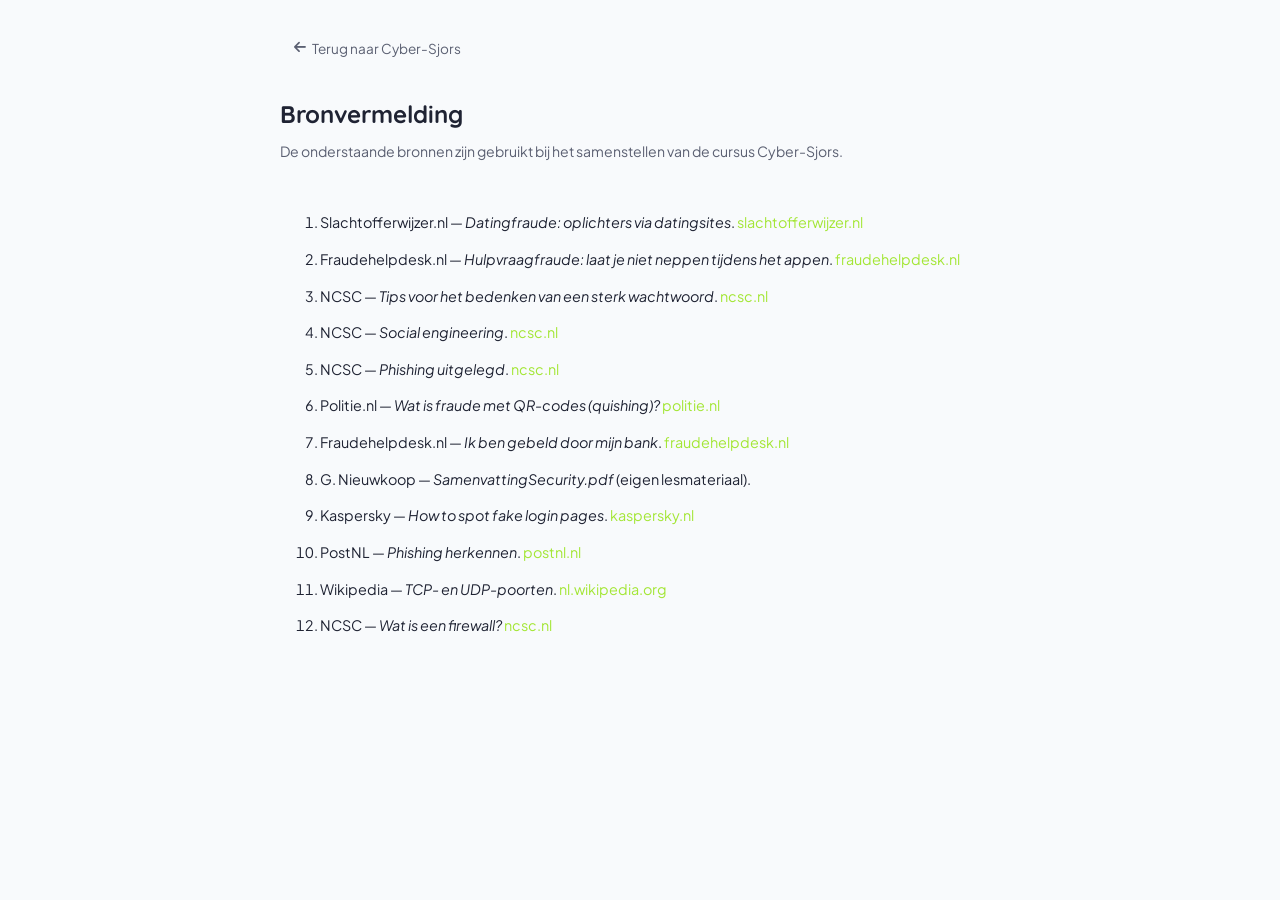
<file: bronvermelding.html>
﻿<!DOCTYPE html>
<html lang="nl">
<head>
<meta charset="UTF-8">
<meta name="viewport" content="width=device-width, initial-scale=1.0">
<title>Bronvermelding - Cyber-Sjors</title>
<link rel="icon" type="image/svg+xml" href="favicon.svg">
<link rel="preconnect" href="https://fonts.googleapis.com">
<link rel="preconnect" href="https://fonts.gstatic.com" crossorigin>
<link href="https://fonts.googleapis.com/css2?family=Quicksand:wght@500;600;700&family=Plus+Jakarta+Sans:ital,wght@0,400;0,500;0,600;0,700;1,500&display=swap" rel="stylesheet">
<link rel="stylesheet" href="https://cdnjs.cloudflare.com/ajax/libs/font-awesome/6.5.1/css/all.min.css">
<link rel="stylesheet" href="style.css">
<style>
  body {
    min-height: 100vh;
    background: var(--bg);
    display: flex;
    flex-direction: column;
    align-items: center;
    padding: 2rem 1rem 4rem;
    font-family: var(--font-body);
  }
  .bronnen-page {
    width: 100%;
    max-width: 720px;
  }
  .bronnen-page-header {
    display: flex;
    align-items: center;
    gap: 1rem;
    margin-bottom: 2rem;
  }
  .bronnen-back {
    display: inline-flex;
    align-items: center;
    gap: .4rem;
    font-size: .85rem;
    color: var(--ink-muted);
    text-decoration: none;
    border: 1px solid var(--border);
    border-radius: 999px;
    padding: .35rem .85rem;
    transition: background .15s;
  }
  .bronnen-back:hover { background: var(--surface); }
  .bronnen-page h1 {
    font-size: 1.5rem;
    font-weight: 700;
    color: var(--ink);
  }
  .bronnen-page .bronnen-list {
    background: var(--surface);
    border: 1px solid var(--border);
    border-radius: 1rem;
    padding: 1.5rem 1.5rem 1.5rem 2.5rem;
    list-style: decimal;
    display: flex;
    flex-direction: column;
    gap: .85rem;
  }
  .bronnen-page .bronnen-list li {
    font-size: .9rem;
    color: var(--ink);
    line-height: 1.6;
  }
  .bronnen-page .bronnen-list a {
    color: var(--accent);
    text-decoration: none;
  }
  .bronnen-page .bronnen-list a:hover { text-decoration: underline; }
</style>
</head>
<body>
<div class="bronnen-page">
  <div class="bronnen-page-header">
    <a href="index.html" class="bronnen-back">
      <i class="fa-solid fa-arrow-left"></i> Terug naar Cyber-Sjors
    </a>
  </div>
  <h1>Bronvermelding</h1>
  <p style="color:var(--ink-muted);font-size:.88rem;margin:.5rem 0 1.5rem;">De onderstaande bronnen zijn gebruikt bij het samenstellen van de cursus Cyber-Sjors.</p>
  <ul class="bronnen-list">
    <li>Slachtofferwijzer.nl — <em>Datingfraude: oplichters via datingsites</em>. <a href="https://slachtofferwijzer.nl/artikelen/datingfraude-oplichters-via-datingsites" target="_blank" rel="noopener">slachtofferwijzer.nl</a></li>
    <li>Fraudehelpdesk.nl — <em>Hulpvraagfraude: laat je niet neppen tijdens het appen</em>. <a href="https://www.fraudehelpdesk.nl/campagnes/hulpvraagfraude-laat-je-niet-neppen-tijdens-het-appen/" target="_blank" rel="noopener">fraudehelpdesk.nl</a></li>
    <li>NCSC — <em>Tips voor het bedenken van een sterk wachtwoord</em>. <a href="https://www.ncsc.nl/multifactor-authenticatie/tips-voor-het-bedenken-van-een-sterk-wachtwoord" target="_blank" rel="noopener">ncsc.nl</a></li>
    <li>NCSC — <em>Social engineering</em>. <a href="https://www.ncsc.nl/mensgerichte-beveiliging/social-engineering" target="_blank" rel="noopener">ncsc.nl</a></li>
    <li>NCSC — <em>Phishing uitgelegd</em>. <a href="https://www.ncsc.nl/phishing/phishing-uitgelegd" target="_blank" rel="noopener">ncsc.nl</a></li>
    <li>Politie.nl — <em>Wat is fraude met QR-codes (quishing)?</em> <a href="https://www.politie.nl/informatie/wat-is-fraude-met-qr-codes-quishing.html" target="_blank" rel="noopener">politie.nl</a></li>
    <li>Fraudehelpdesk.nl — <em>Ik ben gebeld door mijn bank</em>. <a href="https://www.fraudehelpdesk.nl/fraude/ik-ben-gebeld-door-mijn-bank/" target="_blank" rel="noopener">fraudehelpdesk.nl</a></li>
    <li>G. Nieuwkoop — <em>SamenvattingSecurity.pdf</em> (eigen lesmateriaal).</li>
    <li>Kaspersky — <em>How to spot fake login pages</em>. <a href="https://www.kaspersky.nl/resource-center/preemptive-safety/how-to-spot-fake-login-pages" target="_blank" rel="noopener">kaspersky.nl</a></li>
    <li>PostNL — <em>Phishing herkennen</em>. <a href="https://www.postnl.nl/phishing/phishing-herkennen/" target="_blank" rel="noopener">postnl.nl</a></li>
    <li>Wikipedia — <em>TCP- en UDP-poorten</em>. <a href="https://nl.wikipedia.org/wiki/TCP-_en_UDP-poorten" target="_blank" rel="noopener">nl.wikipedia.org</a></li>
    <li>NCSC — <em>Wat is een firewall?</em> <a href="https://www.ncsc.nl/preventieve-beveiligingsmaatregelen/wat-is-een-firewall" target="_blank" rel="noopener">ncsc.nl</a></li>
  </ul>
</div>
</body>
</html>
</file>
<file: style.css>
﻿/* =================================================================
   CYBER-SJORS — stylesheet
   Idee: een digitaal "dossier" (theorie) gekruist met een speelse
   routekaart (praktijk). Vaste kleuren/fonts uit de opdracht.
   ================================================================= */

:root{
  /* huisstijl-kleuren (vastgelegd in de opdracht) */
  --bg:        #f8fafc;
  --primary:   #1e1b4b;
  --secondary: #6366f1;
  --accent:    #a3e635;
  --success:   #10b981;
  --warning:   #f59e0b;
  --danger:    #ef4444;

  /* afgeleide tinten */
  --primary-soft:   #34306e;
  --secondary-soft: #eef0fd;
  --secondary-dark: #4338ca;
  --accent-soft:    #eefccb;
  --success-soft:   #e3f9f0;
  --warning-soft:   #fef3e0;
  --danger-soft:    #fde9e9;
  --ink:            #1f2333;
  --ink-muted:      #5b6072;
  --line:           #e2e5ee;
  --white:          #ffffff;

  --font-head: 'Quicksand', sans-serif;
  --font-body: 'Plus Jakarta Sans', sans-serif;

  --radius-sm: 10px;
  --radius-md: 16px;
  --radius-lg: 26px;
  --shadow-card: 0 1px 2px rgba(30,27,75,.06), 0 10px 28px rgba(30,27,75,.08);
  --shadow-pop:  0 20px 50px rgba(30,27,75,.25);
  --maxw: 760px;
}

*{ box-sizing: border-box; }
html{ -webkit-text-size-adjust: 100%; }
body{
  margin: 0;
  background: var(--bg);
  background-image:
    radial-gradient(circle at 15% 8%, rgba(99,102,241,.06), transparent 42%),
    radial-gradient(circle at 88% 78%, rgba(163,230,53,.08), transparent 38%);
  color: var(--ink);
  font-family: var(--font-body);
  font-size: 16px;
  line-height: 1.55;
  overflow-x: hidden;
  min-height: 100vh;
}
h1,h2,h3,h4{ font-family: var(--font-head); font-weight: 700; color: var(--primary); margin: 0; }
p{ margin: 0; }
button{ font-family: inherit; }
img{ max-width: 100%; display:block; }
:focus-visible{ outline: 3px solid var(--secondary); outline-offset: 2px; border-radius: 6px; }

.eyebrow{
  font-family: var(--font-head);
  font-weight: 700;
  font-size: .78rem;
  letter-spacing: .08em;
  text-transform: uppercase;
  color: var(--secondary);
  margin: 0 0 .35rem;
}

/* ---------------------------------------------------------------
   Schermen (SPA-states)
   --------------------------------------------------------------- */
.screen{ display:none; min-height: 100vh; }
.screen.is-active{ display:block; animation: fadeIn .35s ease both; }
@keyframes fadeIn{ from{ opacity:0; transform: translateY(6px);} to{ opacity:1; transform:none; } }

/* ---------------------------------------------------------------
   Knoppen
   --------------------------------------------------------------- */
.btn{
  font-family: var(--font-head);
  font-weight: 700;
  font-size: 1rem;
  border: none;
  border-radius: var(--radius-sm);
  padding: .85rem 1.5rem;
  cursor: pointer;
  display: inline-flex;
  align-items: center;
  justify-content: center;
  gap: .55rem;
  transition: transform .12s ease, box-shadow .12s ease, background-color .15s ease, opacity .15s ease;
  min-height: 48px;
}
.btn:active{ transform: translateY(1px); }
.btn:disabled{ opacity: .45; cursor: not-allowed; transform:none; }
.btn-primary{ background: var(--secondary); color: var(--white); box-shadow: 0 8px 20px rgba(99,102,241,.35); }
.btn-primary:hover:not(:disabled){ background: var(--secondary-dark); }
.btn-ghost{ background: var(--white); color: var(--primary); border: 2px solid var(--line); }
.btn-ghost:hover{ border-color: var(--secondary); }
.btn-accent{ background: var(--accent); color: var(--primary); }
.btn-accent:hover{ filter: brightness(.96); }
.btn-danger{ background: var(--danger); color:#fff; }
.btn-lg{ padding: 1rem 1.9rem; font-size: 1.05rem; }
.btn-block{ width: 100%; }
.btn-back{
  background: none; border: none; cursor: pointer; font-family: var(--font-head);
  font-weight: 700; color: var(--primary); display:flex; align-items:center; gap:.5rem;
  padding: .5rem .25rem; font-size: .95rem; min-height: 44px;
}
.btn-back:hover{ color: var(--secondary); }

/* =================================================================
   SCHERM 1 — AANMELDEN
   ================================================================= */
.login-wrap{
  max-width: 520px; margin: 0 auto; padding: 3.5rem 1.5rem 3rem;
  display:flex; flex-direction:column; align-items:flex-start;
}
.login-badge{
  width: 64px; height:64px; border-radius: 18px; background: var(--primary);
  color: var(--accent); display:flex; align-items:center; justify-content:center;
  font-size: 1.7rem; margin-bottom: 1.4rem; box-shadow: var(--shadow-card);
}
.login-title{ font-size: 2.5rem; margin-bottom: .9rem; }
.login-intro{ color: var(--ink-muted); font-size: 1.02rem; margin-bottom: 2.2rem; }
.login-form{ width:100%; display:flex; flex-direction:column; gap: 1.6rem; }
.field-group{ display:flex; flex-direction:column; gap:.6rem; width:100%; }
.field-label{ font-family: var(--font-head); font-weight:700; color: var(--primary); font-size: 1rem; }
#name-input{
  border: 2px solid var(--line); border-radius: var(--radius-sm); padding: .9rem 1rem;
  font-size: 1.05rem; font-family: var(--font-body); background: var(--white); color: var(--ink);
  min-height: 52px;
}
#name-input:focus{ border-color: var(--secondary); outline:none; }

.avatar-grid{ display:grid; grid-template-columns: repeat(5, 1fr); gap: .6rem; }
.avatar-option{
  aspect-ratio: 1; border-radius: var(--radius-sm); border: 2px solid var(--line);
  background: var(--white); font-size: 1.6rem; display:flex; align-items:center; justify-content:center;
  cursor:pointer; transition: border-color .12s, transform .12s, background .12s;
}
.avatar-option:hover{ border-color: var(--secondary); transform: translateY(-2px); }
.avatar-option.is-selected{ border-color: var(--secondary); background: var(--secondary-soft); box-shadow: 0 0 0 3px rgba(99,102,241,.18); }

/* =================================================================
   APP HEADER (dashboard + level scherm delen dit gevoel)
   ================================================================= */
.app-header{
  display:flex; align-items:center; justify-content:space-between; gap:1rem;
  padding: 1rem 1.4rem; background: var(--primary); color:#fff; flex-wrap: wrap;
  position: sticky; top:0; z-index: 20;
}
.app-header-brand{ display:flex; align-items:center; gap:.6rem; font-family: var(--font-head); font-weight:700; font-size:1.15rem; color: var(--accent); }
.app-header-brand i{ font-size: 1.25rem; }
.app-header-user{ display:flex; align-items:center; gap: .9rem; flex-wrap: wrap; }

.progress-pill{ display:flex; align-items:center; gap:.6rem; background: rgba(255,255,255,.08); padding:.45rem .8rem; border-radius: 999px; }
.progress-track{ width: 120px; height: 8px; border-radius: 999px; background: rgba(255,255,255,.18); overflow:hidden; }
.progress-fill{ height:100%; width:0%; background: var(--accent); border-radius:999px; transition: width .5s ease; }
#progress-label{ font-size: .78rem; font-weight:600; white-space:nowrap; }

.user-chip{ display:flex; align-items:center; gap:.5rem; background: rgba(255,255,255,.08); padding:.4rem .8rem .4rem .5rem; border-radius:999px; }
.user-chip-avatar{ width: 30px; height:30px; border-radius:50%; background: var(--accent); display:flex; align-items:center; justify-content:center; font-size:1rem; }
.user-chip-name{ font-weight:600; font-size:.88rem; }

/* =================================================================
   SCHERM 2 — DASHBOARD / ROUTEKAART
   ================================================================= */
.dashboard-main{ max-width: 760px; margin: 0 auto; padding: 2rem 1.2rem 5rem; }
.dashboard-intro{ margin-bottom: 2.2rem; }

.roadmap{ position: relative; display:flex; flex-direction:column; align-items:center; gap: 0; padding-top: .5rem; }
.roadmap::before{
  content:''; position:absolute; top: 14px; bottom: 14px; left:50%; width:3px;
  background-image: linear-gradient(var(--line) 60%, transparent 0%);
  background-size: 3px 14px; background-repeat: repeat-y;
  transform: translateX(-50%); z-index:0;
}

.chapter-divider{
  width: 100%; max-width: 560px; margin: 2.1rem 0 1.6rem; position:relative; z-index:1;
  background: var(--primary); color:#fff; border-radius: var(--radius-md);
  padding: 1.1rem 1.4rem; box-shadow: var(--shadow-card);
}
.chapter-divider:first-child{ margin-top: .4rem; }
.chapter-divider-eyebrow{ font-family: var(--font-head); font-size:.72rem; letter-spacing:.08em; text-transform:uppercase; color: var(--accent); margin-bottom:.25rem; font-weight:700; }
.chapter-divider h2{ color:#fff; font-size: 1.25rem; }
.chapter-divider p{ color: rgba(255,255,255,.72); font-size: .88rem; margin-top: .3rem; }

.level-node{
  position: relative; z-index: 1; width: min(330px, 78%);
  display:flex; align-items:center; gap: .9rem; margin: .55rem 0;
  background: var(--white); border: 2px solid var(--line); border-radius: var(--radius-md);
  padding: .7rem .9rem; box-shadow: var(--shadow-card); cursor: pointer;
  transition: transform .15s ease, border-color .15s ease;
}
.level-node:nth-child(odd){ align-self: flex-start; margin-left: 6%; }
.level-node:nth-child(even){ align-self: flex-end; margin-right: 6%; }
.level-node:hover{ transform: translateY(-2px); }
.level-node.is-locked{ cursor: not-allowed; opacity: .62; }
.level-node.is-locked:hover{ transform:none; }

.node-icon{
  flex: none; width: 50px; height:50px; display:flex; align-items:center; justify-content:center;
  font-size: 1.25rem; color:#fff; background: var(--secondary); border-radius: 50%;
  box-shadow: 0 0 0 5px rgba(99,102,241,.14);
}
.level-node.is-theory .node-icon{ border-radius: 14px; background: var(--primary); box-shadow: 0 0 0 5px rgba(30,27,75,.1); }
.level-node.is-locked .node-icon{ background: #cbd5e1; color: #64748b; box-shadow:none; }
.level-node.is-completed .node-icon{ background: var(--success); box-shadow: 0 0 0 5px rgba(16,185,129,.16); }
.level-node.is-completed.is-theory .node-icon{ background: var(--success); }

.node-text{ flex:1; min-width:0; }
.node-kind{ font-size: .7rem; font-weight:700; letter-spacing:.05em; text-transform:uppercase; color: var(--secondary); }
.level-node.is-theory .node-kind{ color: var(--primary); }
.level-node.is-locked .node-kind{ color:#94a3b8; }
.node-title{ font-family: var(--font-head); font-weight:700; font-size: 1rem; color: var(--primary); line-height:1.25; }
.level-node.is-locked .node-title{ color:#64748b; }
.node-status{ flex:none; font-size: 1.1rem; color: var(--line); }
.level-node.is-completed .node-status{ color: var(--success); }
.level-node.is-locked .node-status{ color:#94a3b8; font-size:1rem; }

.reset-link{
  display:flex; align-items:center; gap:.5rem; margin: 2.8rem auto 0; background:none; border:none;
  color: var(--ink-muted); font-size:.85rem; cursor:pointer; padding:.5rem; font-family: var(--font-body);
}
.reset-link:hover{ color: var(--danger); }

@media (max-width: 560px){
  .level-node:nth-child(odd){ margin-left: 0; }
  .level-node:nth-child(even){ margin-right: 0; }
  .level-node{ width: 100%; }
  .roadmap::before{ left: 32px; }
}

/* =================================================================
   SCHERM 3 — LEVEL
   ================================================================= */
.level-header{ background: var(--white); border-bottom: 1px solid var(--line); padding: 1rem 1.4rem; position: sticky; top:0; z-index: 15; }
.level-header-text{ max-width: 760px; margin: .5rem auto 0; }
.level-header .eyebrow{ margin:0; }
.level-title{ font-size: 1.5rem; }
.level-main{ max-width: 760px; margin: 0 auto; padding: 1.8rem 1.2rem 6rem; }

.sjors-line{
  display:flex; gap: .8rem; align-items:flex-start; background: var(--secondary-soft);
  border-radius: var(--radius-md); padding: 1rem 1.1rem; margin-bottom: 1.6rem;
}
.sjors-line .sjors-line-icon{
  flex:none; width: 38px; height: 38px; border-radius: 10px; background: var(--primary);
  display:flex; align-items:center; justify-content:center; color: var(--accent); font-size: 1.05rem;
}
.sjors-line p{ font-size: .95rem; color: var(--primary); }
.sjors-line strong{ font-family: var(--font-head); }

.scenario-card{ background: var(--white); border: 1px solid var(--line); border-radius: var(--radius-lg); padding: 1.5rem; box-shadow: var(--shadow-card); margin-bottom: 1.6rem; }
.scenario-card h3{ font-size: 1.15rem; margin-bottom: .6rem; }
.scenario-lede{ color: var(--ink-muted); font-size: .95rem; margin-bottom: 1.2rem; }

.choice-list{ display:flex; flex-direction:column; gap: .7rem; margin-top: 1.1rem; }
.choice-btn{
  text-align:left; background: var(--white); border: 2px solid var(--line); border-radius: var(--radius-sm);
  padding: 1rem 1.15rem; font-family: var(--font-body); font-size: .98rem; color: var(--ink);
  cursor:pointer; display:flex; align-items:center; gap: .8rem; transition: border-color .12s, background .12s;
  min-height: 56px;
}
.choice-btn:hover{ border-color: var(--secondary); background: var(--secondary-soft); }
.choice-btn .choice-letter{
  flex:none; width: 30px; height:30px; border-radius:50%; background: var(--bg); border: 2px solid var(--line);
  display:flex; align-items:center; justify-content:center; font-family: var(--font-head); font-weight:700; font-size:.85rem; color: var(--primary);
}
.choice-btn:hover .choice-letter{ border-color: var(--secondary); color: var(--secondary); }

/* Chat-bubble scenario (WhatsApp-achtig) */
.chat-window{ background: #e9edf5; border-radius: var(--radius-md); padding: 1.1rem; margin-bottom: 1rem; }
.chat-sender{ font-size: .78rem; color: var(--ink-muted); margin-bottom: .6rem; display:flex; align-items:center; gap:.4rem; }
.chat-bubble{ background: #fff; border-radius: 14px 14px 14px 4px; padding: .75rem 1rem; max-width: 86%; font-size: .95rem; box-shadow: 0 1px 1px rgba(0,0,0,.05); margin-bottom: .55rem; }
.chat-bubble.is-own{ margin-left:auto; border-radius: 14px 14px 4px 14px; background: var(--accent-soft); }
.chat-time{ font-size: .68rem; color: #94a3b8; margin-top: .25rem; display:block; }

/* Inbox / e-mail scenario (phishing) */
.inbox-window{ border: 1px solid var(--line); border-radius: var(--radius-md); overflow:hidden; margin-bottom: 1rem; }
.inbox-meta{ background: #f1f4f9; padding: .9rem 1.1rem; border-bottom: 1px solid var(--line); font-size: .85rem; }
.inbox-meta-row{ display:flex; gap:.5rem; margin-bottom:.25rem; }
.inbox-meta-row b{ color: var(--ink-muted); min-width: 64px; font-weight:600; }
.flag-hotspot{ position:relative; display:inline; cursor:pointer; border-bottom: 2px dashed var(--warning); }
.flag-hotspot.is-found{ border-bottom-color: var(--success); background: var(--success-soft); }
.flag-pin{
  position:absolute; top:-10px; right:-22px; width:20px; height:20px; border-radius:50%;
  background: var(--danger); color:#fff; font-size:.65rem; display:flex; align-items:center; justify-content:center;
  font-weight:700;
}
.flag-hotspot.is-found .flag-pin{ background: var(--success); }
.inbox-body{ padding: 1.2rem 1.1rem; font-size: .95rem; line-height:1.7; }
.inbox-cta{ display:inline-block; margin-top: .9rem; background: var(--danger); color:#fff; padding:.65rem 1.2rem; border-radius: 8px; font-weight:700; cursor:pointer; }
.flag-progress{ display:flex; gap:.4rem; padding: .8rem 1.1rem; border-top:1px solid var(--line); background:#fafbfd; font-size:.82rem; color: var(--ink-muted); align-items:center; }
.flag-dot{ width: 10px; height:10px; border-radius:50%; background: var(--line); }
.flag-dot.is-on{ background: var(--success); }

/* Password-trap scenario */
.pw-field-row{ display:flex; gap:.7rem; flex-wrap:wrap; }
.pw-field-row input{ flex:1; min-width: 200px; border:2px solid var(--line); border-radius: var(--radius-sm); padding:.85rem 1rem; font-size:1rem; }
.pw-field-row input:focus{ border-color: var(--secondary); outline:none; }
.pw-strength-track{ height:8px; border-radius:999px; background:#e9edf5; margin-top:.8rem; overflow:hidden; }
.pw-strength-fill{ height:100%; width:0%; background: var(--warning); transition: width .25s, background .25s; }

/* Generieke info-paneel (succes / "bijna goed") inline */
.feedback-panel{ border-radius: var(--radius-md); padding: 1.1rem 1.2rem; margin-top: 1.1rem; display:flex; gap:.8rem; align-items:flex-start; }
.feedback-panel i{ font-size: 1.2rem; margin-top:.1rem; }
.feedback-panel.is-success{ background: var(--success-soft); color:#06513c; }
.feedback-panel.is-success i{ color: var(--success); }
.feedback-panel.is-risky{ background: var(--warning-soft); color:#6b4404; }
.feedback-panel.is-risky i{ color: var(--warning); }
.feedback-panel p{ font-size:.93rem; line-height:1.55; }
.feedback-panel strong{ font-family: var(--font-head); display:block; margin-bottom:.2rem; }
.feedback-actions{ margin-top: .9rem; }
.is-resolved{ opacity: .5; pointer-events: none; filter: saturate(.5); }

/* =================================================================
   THEORIE — accordion + quiz
   ================================================================= */
.theory-block{ margin-top: 1.8rem; }
.theory-block-head{ border-left: 6px solid var(--primary); padding-left: 1rem; margin-bottom: 1.2rem; }
.theory-block-head .eyebrow{ color: var(--primary); }

.accordion{ display:flex; flex-direction:column; gap: .65rem; }
.accordion-item{ border: 1px solid var(--line); border-radius: var(--radius-md); background: var(--white); overflow:hidden; }
.accordion-trigger{
  width:100%; background:none; border:none; display:flex; align-items:center; gap:.8rem;
  padding: 1rem 1.1rem; cursor:pointer; text-align:left; font-family: var(--font-head); font-weight:700;
  color: var(--primary); font-size: .98rem; min-height: 56px;
}
.accordion-trigger .accordion-icon{
  flex:none; width:34px; height:34px; border-radius: 10px; background: var(--secondary-soft); color: var(--secondary);
  display:flex; align-items:center; justify-content:center; font-size:.95rem;
}
.accordion-trigger .chev{ margin-left:auto; transition: transform .2s ease; color: var(--ink-muted); }
.accordion-item.is-open .chev{ transform: rotate(180deg); }
.accordion-panel{ max-height:0; overflow:hidden; transition: max-height .28s ease; }
.accordion-panel-inner{ padding: 0 1.1rem 1.1rem 3.6rem; font-size: .93rem; color: var(--ink-muted); line-height:1.65; }
.accordion-panel-inner p + p{ margin-top: .6rem; }
.accordion-panel-inner b{ color: var(--ink); }

.video-card{
  display:flex; align-items:center; gap: 1rem; background: var(--primary); border-radius: var(--radius-md);
  padding: .9rem 1.1rem; cursor:pointer; color:#fff; margin-top: .2rem;
}
.video-card-thumb{
  flex:none; width: 56px; height: 56px; border-radius: 12px; background: rgba(255,255,255,.12);
  display:flex; align-items:center; justify-content:center; font-size: 1.1rem; color: var(--accent);
}
.video-card-text b{ display:block; font-family: var(--font-head); font-size: .92rem; color: #fff; }
.video-card-text span{ font-size: .78rem; color: rgba(255,255,255,.65); }

.quiz-box{ background: var(--white); border: 1px solid var(--line); border-radius: var(--radius-lg); padding: 1.4rem; margin-top: 1.6rem; }
.quiz-question{ font-family: var(--font-head); font-weight: 700; font-size: 1.02rem; color: var(--primary); margin-bottom: 1rem; }
.quiz-options{ display:flex; flex-direction:column; gap:.6rem; }
.quiz-option{
  text-align:left; background: var(--bg); border: 2px solid var(--line); border-radius: var(--radius-sm);
  padding: .85rem 1rem; cursor:pointer; font-size: .94rem; min-height: 50px;
}
.quiz-option:hover{ border-color: var(--secondary); }
.quiz-option.is-correct{ border-color: var(--success); background: var(--success-soft); }
.quiz-option.is-wrong{ border-color: var(--danger); background: var(--danger-soft); }
.quiz-option:disabled{ cursor:default; }
.quiz-feedback{ margin-top: .9rem; font-size: .92rem; font-weight:600; }
.quiz-feedback.is-correct{ color: #06513c; }
.quiz-feedback.is-wrong{ color: #7a1f1f; }

.level-complete-bar{ margin-top: 1.8rem; display:flex; justify-content:flex-end; }

/* =================================================================
   POPUPS / OVERLAYS
   ================================================================= */
.overlay{
  position: fixed; inset:0; background: rgba(15,16,32,.55); display:flex; align-items:center; justify-content:center;
  padding: 1.2rem; z-index: 100; animation: overlayIn .2s ease both;
}
@keyframes overlayIn{ from{ opacity:0; } to{ opacity:1; } }

/* Rode "Helaas, Gehackt!"-scherm */
.hacked-card{
  background: #fff; border-radius: var(--radius-lg); max-width: 480px; width:100%; padding: 2rem 1.8rem;
  text-align:center; border-top: 8px solid var(--danger); box-shadow: var(--shadow-pop);
  animation: popIn .25s ease both;
}
@keyframes popIn{ from{ transform: scale(.92); opacity:0;} to{ transform:scale(1); opacity:1; } }
.hacked-icon{ width: 70px; height: 70px; border-radius:50%; background: var(--danger-soft); color: var(--danger);
  font-size: 1.9rem; display:flex; align-items:center; justify-content:center; margin: 0 auto 1.1rem; }
.hacked-card h2{ color: var(--danger); font-size: 1.4rem; margin-bottom: .7rem; }
.hacked-card > p{ color: var(--ink-muted); font-size: .93rem; line-height: 1.55; }
.sjors-says{ background: var(--bg); border-radius: var(--radius-md); padding: 1rem 1.1rem; text-align:left; margin: 1.1rem 0; font-size: .92rem; color: var(--ink); line-height: 1.55; }
.sjors-says b{ color: var(--primary); font-family: var(--font-head); display:block; margin-bottom:.25rem; }
.hacked-actions{ display:flex; flex-direction:column; gap:.6rem; margin-top: 1.3rem; }

/* Witte video-popup */
.video-modal{
  background:#fff; border-radius: var(--radius-lg); max-width: 560px; width:100%; padding: 1.8rem;
  box-shadow: var(--shadow-pop); position:relative; animation: popIn .25s ease both;
}
.video-modal-close{
  position:absolute; top: 1rem; right: 1rem; background: var(--bg); border:none; width:36px; height:36px;
  border-radius:50%; cursor:pointer; color: var(--ink-muted); font-size: .95rem;
}
.video-modal .eyebrow{ margin-bottom:.2rem; }
.video-modal h3{ font-size: 1.2rem; margin-bottom: 1.1rem; }
.video-stage{
  background: #0c0d1f; border-radius: var(--radius-md); aspect-ratio: 16/9; display:flex; align-items:center;
  justify-content:center; position:relative; overflow:hidden;
}
.video-stage video, .video-stage iframe{ width:100%; height:100%; border-radius:var(--radius-md); display:block; }
.video-pending{
  display:flex; flex-direction:column; align-items:center; justify-content:center; gap:.75rem;
  color:rgba(255,255,255,.5); text-align:center; padding:1.5rem;
}
.video-pending i{ font-size:2.5rem; }
.video-pending p{ font-size:.85rem; margin:0; max-width:220px; line-height:1.5; }

/* Toasts */
.toast-root{ position: fixed; bottom: 1.4rem; left: 50%; transform: translateX(-50%); z-index: 200; display:flex; flex-direction:column; gap:.5rem; align-items:center; }
.toast{
  background: var(--primary); color:#fff; padding: .8rem 1.2rem; border-radius: 999px; font-size: .88rem;
  display:flex; align-items:center; gap:.6rem; box-shadow: var(--shadow-pop); animation: toastIn .25s ease both;
}
.toast i{ color: var(--accent); }
@keyframes toastIn{ from{ opacity:0; transform: translateY(10px);} to{ opacity:1; transform:none; } }

/* Malvertising pop-up (rechtsboven) */
.malvertising-card{
  position: fixed; top: 1.2rem; right: 1.2rem; max-width: 320px; background: #fff; border-radius: var(--radius-md);
  border: 2px solid var(--danger); box-shadow: var(--shadow-pop); padding: 1.1rem; z-index: 150;
  animation: shake .4s ease both;
}
@keyframes shake{ 0%{ transform: translateX(20px); opacity:0;} 60%{ transform: translateX(-4px); opacity:1;} 100%{ transform:none; opacity:1;} }
.malvertising-bar{ height:4px; width: 40%; background: var(--danger); border-radius:999px; margin-bottom:.7rem; }
.malvertising-title{ display:flex; align-items:center; gap:.5rem; color: var(--danger); font-family: var(--font-head); font-weight:700; font-size: .95rem; margin-bottom:.4rem; }
.malvertising-text{ font-size: .85rem; color: var(--ink-muted); margin-bottom: .9rem; }
.malvertising-actions{ display:flex; gap:.5rem; }
.malvertising-actions .btn{ flex:1; font-size: .82rem; padding: .6rem .8rem; min-height: 40px; }
.malvertising-x{ position:absolute; top:.6rem; right:.7rem; background:none; border:none; color: var(--ink-muted); cursor:pointer; font-size: .85rem; }

.flash-red{ position: fixed; inset:0; background: var(--danger); z-index: 250; display:flex; align-items:center; justify-content:center; animation: flashPulse .55s ease; }
@keyframes flashPulse{ 0%{ opacity:0;} 15%{ opacity:1;} 100%{ opacity:1;} }
.flash-red-card{ background:#fff; border-radius: var(--radius-lg); max-width: 460px; padding: 2rem; text-align:center; box-shadow: var(--shadow-pop); }
.flash-red-card i{ font-size: 2.3rem; color: var(--danger); margin-bottom: .8rem; }
.flash-red-card h2{ color: var(--danger); margin-bottom: .4rem; }

/* =================================================================
   CERTIFICAAT
   ================================================================= */
.certificate-wrap{ max-width: 680px; margin: 0 auto; padding: 3rem 1.2rem 4rem; display:flex; flex-direction:column; align-items:center; gap: 1.8rem; }
.certificate-card{
  width:100%; background:#fff; border-radius: 28px 6px 28px 6px; border: 3px solid var(--primary);
  padding: 2.6rem 2.2rem; text-align:center; position:relative; box-shadow: var(--shadow-pop);
}
.certificate-card::before{
  content:''; position:absolute; inset: 12px; border: 1.5px dashed var(--secondary); border-radius: 22px 4px 22px 4px; pointer-events:none;
}
.certificate-seal{ width: 64px; height:64px; border-radius:50%; background: var(--accent); color: var(--primary);
  display:flex; align-items:center; justify-content:center; font-size: 1.6rem; margin: 0 auto 1rem; }
.certificate-eyebrow{ font-family: var(--font-head); font-weight:700; font-size:.78rem; letter-spacing:.08em; text-transform:uppercase; color: var(--secondary); }
.certificate-title{ font-size: 2.1rem; margin: .4rem 0 1.2rem; }
.certificate-line{ color: var(--ink-muted); font-size: .94rem; max-width: 420px; margin: 0 auto; }
.certificate-name{ font-family: var(--font-head); font-weight: 700; font-size: 1.6rem; color: var(--primary); margin: .6rem 0; }
.certificate-footer{ display:flex; justify-content:space-between; align-items:flex-end; margin-top: 2.2rem; padding-top: 1.2rem; border-top: 1px dashed var(--line); text-align:left; }
.certificate-footer-label{ font-size: .72rem; color: var(--ink-muted); text-transform:uppercase; letter-spacing:.05em; }
.certificate-footer-value{ font-weight:700; color: var(--primary); }
.certificate-signature{ text-align:right; }
.certificate-signature-script{ font-family: 'Quicksand', cursive; font-size: 1.6rem; color: var(--secondary); font-weight:700; }
.certificate-actions{ display:flex; gap: .8rem; flex-wrap:wrap; justify-content:center; }

@media print{
  body *{ visibility:hidden; }
  .certificate-card, .certificate-card *{ visibility:visible; }
  .certificate-card{ position:absolute; top:0; left:0; width:100%; box-shadow:none; }
}

/* =================================================================
   SJORS — vaste mascotte + spreekbel
   ================================================================= */
.sjors-widget{ position: fixed; bottom: 1.3rem; right: 1.3rem; z-index: 90; display:flex; flex-direction:column; align-items:flex-end; gap:.7rem; }
.sjors-avatar-btn{
  width: 58px; height: 58px; border-radius: 18px; background: var(--primary); border: none; cursor:pointer;
  box-shadow: var(--shadow-pop); display:flex; align-items:center; justify-content:center;
  transition: transform .15s ease;
}
.sjors-avatar-btn:hover{ transform: translateY(-3px) rotate(-3deg); }
.sjors-face{ position:relative; width: 30px; height: 24px; }
.sjors-antenna{ position:absolute; top:-10px; left:50%; transform: translateX(-50%); width:4px; height:10px; background:#fff; border-radius:2px; }
.sjors-antenna::after{ content:''; position:absolute; top:-7px; left:50%; transform: translateX(-50%); width:8px; height:8px; border-radius:50%; background: var(--accent); }
.sjors-eye{ position:absolute; top:2px; width:7px; height:7px; border-radius:50%; background: var(--accent); }
.sjors-eye:first-child{ left:2px; } .sjors-eye:last-child{ right:2px; }
.sjors-mouth{ position:absolute; bottom:0; left:50%; transform: translateX(-50%); width:14px; height:4px; border-radius: 0 0 6px 6px; background: rgba(255,255,255,.7); }

.sjors-bubble{
  max-width: 270px; background: #fff; border-radius: 16px 16px 4px 16px; padding: .9rem 1.05rem;
  box-shadow: var(--shadow-pop); font-size: .87rem; color: var(--ink); display:none; position: relative;
  border: 1px solid var(--line);
}
.sjors-bubble.is-visible{ display:block; animation: popIn .2s ease both; }
.sjors-bubble b{ display:block; color: var(--secondary); font-family: var(--font-head); font-size:.78rem; margin-bottom:.25rem; }

@media (max-width: 480px){
  .sjors-bubble{ max-width: 220px; font-size: .82rem; }
  .app-header{ padding: .8rem 1rem; }
  .progress-track{ width: 80px; }
  .level-main, .dashboard-main{ padding-left: .9rem; padding-right: .9rem; }
}

@media (prefers-reduced-motion: reduce){
  *{ animation-duration: .001ms !important; transition-duration: .001ms !important; }
}

/* =================================================================
   INBOX-INVESTIGATE — klikbare e-mail zonder pre-markering
   ================================================================= */
.inbox-investigate .email-zone{
  cursor: pointer;
  border-radius: 4px;
  padding: 2px 4px;
  margin: -2px -4px;
  transition: background-color .12s;
  display: inline;
}
.inbox-investigate .email-zone:hover{ background: rgba(99,102,241,.1); }
.inbox-investigate .email-zone.is-flagged{ background: var(--success-soft); }
.inbox-investigate .email-zone.is-flagged.email-zone-link{ color: #06513c; text-decoration: none; }
.email-zone-link{ color: var(--secondary-dark); text-decoration: underline; word-break: break-all; }

.zone-badge{
  display: inline-flex; align-items:center; justify-content:center;
  width: 18px; height: 18px; border-radius: 50%; background: var(--success);
  color: #fff; font-size: .6rem; margin-left: 5px; vertical-align: middle;
}
.zone-note{
  display: flex; gap: .7rem; align-items: flex-start;
  border-radius: var(--radius-md); padding: .9rem 1.1rem; margin-top: .9rem;
  animation: popIn .18s ease both;
}
.zone-note i{ flex:none; margin-top: .1rem; }
.zone-note p{ font-size: .92rem; line-height: 1.5; margin:0; }
.zone-note.is-suspicious{ background: var(--success-soft); color: #06513c; }
.zone-note.is-suspicious i{ color: var(--success); }
.zone-note.is-safe{ background: var(--secondary-soft); color: var(--primary); }
.zone-note.is-safe i{ color: var(--secondary); }

.flag-progress-hint{ color: var(--ink-muted); font-style: italic; }

/* =================================================================
   DATING-SIM — neppe dating-app interface
   ================================================================= */
.dating-app-shell{
  border: 1px solid var(--line); border-radius: var(--radius-lg); overflow: hidden;
  background: var(--white); box-shadow: var(--shadow-card); margin-bottom: 1.6rem;
}
.dating-app-bar{
  background: #e11d48; color: #fff;
  padding: .85rem 1.2rem; display: flex; align-items: center; gap: .7rem;
  font-family: var(--font-head); font-weight: 700; font-size: .95rem;
}
.dating-app-bar i{ font-size: 1rem; }
.dating-online-dot{
  width: 9px; height: 9px; border-radius: 50%; background: var(--accent);
  margin-left: auto; box-shadow: 0 0 0 2px rgba(163,230,53,.35);
}

.dating-profile-card{
  padding: 1.8rem 1.4rem; display: flex; flex-direction: column;
  align-items: center; text-align: center; gap: 1rem;
}
.dating-avatar{
  width: 96px; height: 96px; border-radius: 50%;
  background: linear-gradient(135deg, #f97316, #e11d48);
  display: flex; align-items: center; justify-content: center;
  font-size: 3rem; box-shadow: var(--shadow-card);
}
.dating-profile-info h3{ font-size: 1.35rem; }
.dating-verified{ color: #3b82f6; font-size: .95rem; }
.dating-sub{
  color: var(--ink-muted); font-size: .85rem;
  display: flex; align-items: center; gap: .35rem; justify-content: center; margin-top: .2rem;
}
.dating-bio{ font-size: .94rem; color: var(--ink); line-height: 1.6; max-width: 360px; }
.dating-interests{ display: flex; flex-wrap: wrap; gap: .45rem; justify-content: center; }
.dating-tag{
  background: #fce7f3; color: #be185d;
  border-radius: 999px; padding: .3rem .8rem;
  font-size: .8rem; font-family: var(--font-head); font-weight: 600;
}
.dating-start-btn{
  background: #e11d48; color: #fff; max-width: 280px;
  box-shadow: 0 8px 20px rgba(225,29,72,.3);
  font-family: var(--font-head); font-weight: 700;
  border: none; border-radius: var(--radius-sm); padding: .85rem 1.5rem;
  cursor: pointer; font-size: 1rem; display: inline-flex; align-items: center;
  justify-content: center; gap: .55rem; min-height: 48px; width: 100%;
  transition: filter .15s;
}
.dating-start-btn:hover{ filter: brightness(.92); }

.dating-stage-label{
  background: var(--secondary-soft); color: var(--primary);
  font-size: .82rem; font-family: var(--font-head); font-weight: 700;
  text-align: center; padding: .6rem 1rem; border-bottom: 1px solid var(--line);
}
.dating-chat-window{
  padding: 1rem; background: #f1f4f9;
  display: flex; flex-direction: column; gap: .55rem; min-height: 180px;
}
.dating-msg{
  max-width: 80%; border-radius: 14px; padding: .7rem 1rem;
  font-size: .93rem; line-height: 1.5;
}
.dating-msg-other{
  align-self: flex-start; background: #fff;
  border-radius: 14px 14px 14px 4px; box-shadow: 0 1px 2px rgba(0,0,0,.07);
}
.dating-msg-self{
  align-self: flex-end; background: var(--accent-soft);
  border-radius: 14px 14px 4px 14px; color: var(--primary);
}
.dating-chat-footer{
  padding: 1rem 1.2rem; border-top: 1px solid var(--line);
  display: flex; justify-content: flex-end;
}
.dating-choice-section{ padding: .8rem 1.2rem 1.2rem; }
.dating-choice-prompt{
  font-family: var(--font-head); font-weight: 700;
  color: var(--primary); font-size: .95rem; margin-bottom: .6rem;
}

/* =================================================================
   PHONE-SIM — rinkelende telefoon en gesprek-transcript
   ================================================================= */
.phone-shell{ max-width: 300px; margin: 1.2rem auto; }
.phone-screen{
  background: linear-gradient(160deg, #1a1a2e, #16213e);
  border-radius: var(--radius-lg); padding: 2.5rem 1.5rem 2rem;
  color: #fff; text-align: center;
  display: flex; flex-direction: column; align-items: center; gap: 1rem;
  box-shadow: var(--shadow-pop);
}
.phone-screen-ended{ opacity: .75; }
.phone-incoming-label{
  font-size: .72rem; color: rgba(255,255,255,.6);
  font-family: var(--font-head); text-transform: uppercase; letter-spacing: .08em;
}
.phone-caller-icon{
  width: 78px; height: 78px; border-radius: 50%;
  background: rgba(255,255,255,.1);
  display: flex; align-items: center; justify-content: center;
  font-size: 1.7rem; color: var(--accent);
  animation: phonePulse 1.6s ease-in-out infinite;
}
@keyframes phonePulse{
  0%,100%{ box-shadow: 0 0 0 0 rgba(163,230,53,.45); }
  50%{ box-shadow: 0 0 0 18px rgba(163,230,53,0); }
}
.phone-caller-name{ font-family: var(--font-head); font-weight: 700; font-size: 1.3rem; }
.phone-caller-number{ font-size: .84rem; color: rgba(255,255,255,.6); }
.phone-actions{ display: flex; gap: 2.2rem; margin-top: .5rem; }
.phone-action-wrap{ display: flex; flex-direction: column; align-items: center; gap: .45rem; }
.phone-action-wrap span{ font-size: .72rem; color: rgba(255,255,255,.65); }
.phone-btn{
  width: 62px; height: 62px; border-radius: 50%; border: none;
  font-size: 1.35rem; display: flex; align-items: center; justify-content: center;
  cursor: pointer; transition: transform .12s, filter .12s;
}
.phone-btn:active{ transform: scale(.9); }
.phone-decline{ background: var(--danger); color: #fff; box-shadow: 0 4px 16px rgba(239,68,68,.45); }
.phone-decline:hover{ filter: brightness(.9); }
.phone-answer{
  background: var(--success); color: #fff; box-shadow: 0 4px 16px rgba(16,185,129,.45);
  animation: phoneAnswerPulse .9s ease-in-out infinite;
}
.phone-answer:hover{ filter: brightness(.9); animation: none; }
@keyframes phoneAnswerPulse{ 0%,100%{ transform:scale(1); } 50%{ transform:scale(1.07); } }

.phone-transcript-card{
  background: var(--bg); border: 1px solid var(--line); border-radius: var(--radius-md);
  padding: 1.1rem; margin-bottom: .8rem;
  display: flex; flex-direction: column; gap: .8rem;
}
.phone-transcript-line{ display: flex; gap: .6rem; font-size: .92rem; }
.phone-transcript-who{
  font-family: var(--font-head); font-weight: 700;
  color: var(--secondary); flex: none; min-width: 50px;
}
.phone-transcript-highlight{
  background: var(--warning-soft); border-radius: var(--radius-sm);
  padding: .75rem; border-left: 3px solid var(--warning);
}

/* =================================================================
   PARKING-QR (l4) — parkeerautomaat met plak-sticker
   ================================================================= */
.parking-scene{ display:flex; justify-content:center; margin:1.2rem 0; }
.parking-meter{ display:flex; flex-direction:column; align-items:center; width:190px; }
.parking-meter-head{
  width:100%; background:#4a5568; border-radius:12px 12px 4px 4px;
  padding:14px 14px 18px; position:relative;
  box-shadow:0 6px 18px rgba(0,0,0,.25);
}
.parking-meter-brand{
  text-align:center; color:rgba(255,255,255,.75);
  font-size:.65rem; font-weight:700; letter-spacing:.07em; text-transform:uppercase;
  padding-bottom:.55rem; border-bottom:1px solid rgba(255,255,255,.12);
  display:flex; align-items:center; justify-content:center; gap:.35rem;
}
.parking-meter-screen{
  background:#1a2744; border-radius:6px; color:#a3e635;
  text-align:center; padding:.65rem .5rem; margin:.65rem 0;
  font-family:monospace; font-size:1.05rem; font-weight:700;
}
.parking-screen-sub{ font-size:.6rem; color:rgba(163,230,53,.6); font-weight:400; margin-top:.2rem; }
.parking-card-slot{
  width:60%; height:7px; background:#2d3748; border-radius:3px;
  margin:0 auto .9rem; border:1px solid #1a202c;
}
.parking-card-slot-inner{ width:35%; height:3px; background:#718096; margin:2px auto; border-radius:2px; }
.qr-sticker{
  background:#fffdf0; border:1.5px dashed #d4a017;
  border-radius:7px; padding:.8rem .75rem;
  text-align:center; transform:rotate(-2.8deg);
  box-shadow:2px 4px 10px rgba(0,0,0,.22);
  position:relative;
}
.qr-sticker::before{
  content:''; position:absolute; top:-9px; left:50%; transform:translateX(-50%);
  width:38px; height:14px; background:rgba(210,190,110,.35);
  border-radius:2px; border:1px solid rgba(210,190,110,.5);
}
.qr-sticker-top{ font-weight:700; font-size:.78rem; color:#1a202c; margin-bottom:.35rem; }
.qr-sticker-code{ font-size:2.8rem; line-height:1; color:#1a202c; margin:.25rem 0; }
.qr-sticker-domain{
  font-size:.62rem; color:#e53e3e; font-family:monospace;
  margin:.3rem 0; word-break:break-all; font-weight:700;
}
.qr-sticker-sub{ font-size:.68rem; color:#4a5568; }
.parking-meter-post{
  width:22px; height:75px;
  background:linear-gradient(to right,#4a5568,#718096,#4a5568);
  border-radius:0 0 3px 3px;
}

/* =================================================================
   INBOX-ATTACHMENT (l5) — e-mail met .exe-bijlage
   ================================================================= */
.attachment-row{
  display:flex; align-items:center; gap:.7rem;
  padding:.75rem 1rem; background:var(--bg);
  border:1px solid var(--line); border-radius:var(--radius-sm);
  margin-top:1rem;
}
.attachment-icon-bad{ font-size:1.5rem; color:var(--danger); flex:none; }
.attachment-name{ flex:1; font-family:monospace; font-size:.9rem; }
.attachment-ext-bad{ color:var(--danger); font-weight:700; }
.attachment-size{ font-size:.78rem; color:var(--ink-muted); }

/* =================================================================
   FAKE-SITE (l8) — neppe inlogpagina in browser-frame
   ================================================================= */
.browser-frame{
  border:1px solid var(--line); border-radius:var(--radius-md);
  overflow:hidden; margin:1rem 0;
  box-shadow:0 4px 16px rgba(30,27,75,.08);
}
.browser-bar{
  background:#f1f3f4; display:flex; align-items:center;
  gap:.6rem; padding:.55rem .75rem; border-bottom:1px solid #dadce0;
}
.browser-dots{ display:flex; gap:.3rem; }
.browser-dot{ width:12px; height:12px; border-radius:50%; }
.bd-red{ background:#ff5f57; }
.bd-yellow{ background:#febc2e; }
.bd-green{ background:#28c840; }
.url-bar{
  flex:1; background:#fff; border:1px solid #dadce0;
  border-radius:20px; padding:.28rem .8rem;
  display:flex; align-items:center; gap:.4rem;
  font-size:.78rem; font-family:monospace; overflow:hidden;
}
.url-text{ color:var(--danger); font-weight:600; white-space:nowrap; overflow:hidden; text-overflow:ellipsis; }
.fake-site-body{
  padding:1.8rem 1.5rem; background:#fff;
  display:flex; flex-direction:column; align-items:center; gap:1.1rem;
}
.fake-site-logo{
  display:flex; align-items:center; gap:.55rem;
  font-family:var(--font-head); font-weight:700; font-size:1.2rem; color:#154273;
}
.fake-site-logo i{ font-size:1.4rem; color:#154273; }
.fake-site-form{ width:100%; max-width:260px; display:flex; flex-direction:column; gap:.6rem; }
.fake-input{
  width:100%; padding:.65rem .9rem; border:1px solid #ccc;
  border-radius:6px; font-size:.88rem; font-family:var(--font-body); background:#f9f9f9;
}
.fake-login-btn{
  background:#154273; color:#fff; padding:.75rem;
  border-radius:6px; text-align:center; font-weight:700;
  font-family:var(--font-head); cursor:default; font-size:.9rem;
}

/* =================================================================
   TECH-SUPPORT-POPUP (l9) — nep Windows beveiligingswaarschuwing
   ================================================================= */
.ts-popup-shell{ margin:1rem 0; }
.ts-popup{
  background:#fff; border:2px solid #b91c1c;
  border-radius:6px; overflow:hidden;
  box-shadow:0 8px 24px rgba(185,28,28,.2);
}
.ts-popup-bar{
  background:#b91c1c; color:#fff; padding:.5rem .75rem;
  display:flex; justify-content:space-between; align-items:center;
  font-size:.8rem; font-weight:700;
}
.ts-fake-x{ cursor:pointer; opacity:.7; font-size:1rem; }
.ts-popup-body{
  padding:1.2rem 1.4rem 1.5rem; text-align:center;
  display:flex; flex-direction:column; align-items:center; gap:.7rem;
}
.ts-warning-icon{ font-size:2.4rem; color:#b91c1c; }
.ts-warning-title{
  color:#b91c1c; font-size:1rem; font-family:var(--font-head);
  font-weight:700; margin:0; text-transform:uppercase; letter-spacing:.04em;
}
.ts-warning-sub{ font-weight:700; color:var(--ink); font-size:.88rem; margin:0; }
.ts-warning-body{ color:var(--ink-muted); font-size:.83rem; line-height:1.5; margin:0; }
.ts-phone-box{
  background:#fff3f3; border:2px solid #b91c1c; border-radius:8px;
  padding:.7rem 1.4rem; display:flex; flex-direction:column;
  align-items:center; gap:.2rem; width:100%;
}
.ts-phone-label{
  font-size:.68rem; text-transform:uppercase; letter-spacing:.08em;
  color:var(--ink-muted); font-weight:700;
}
.ts-phone-number{ font-size:1rem; font-weight:700; color:#b91c1c; font-family:monospace; }

/* =================================================================
   SMS-PHISHING (l10) — nep pakket-sms
   ================================================================= */
.sms-phone-shell{
  background:#f4f4f4; border:1px solid var(--line);
  border-radius:var(--radius-md); overflow:hidden;
  margin:1rem 0; max-width:380px;
}
.sms-phone-top{
  background:#fff; border-bottom:1px solid var(--line);
  padding:.75rem 1rem; display:flex; flex-direction:column; gap:.15rem;
}
.sms-sender{ font-weight:700; font-size:.95rem; color:var(--primary); display:flex; align-items:center; gap:.4rem; }
.sms-sender-sub{ font-size:.72rem; color:var(--ink-muted); }
.sms-messages{ padding:1rem; display:flex; flex-direction:column; gap:.5rem; }
.sms-bubble{
  background:#fff; border:1px solid var(--line);
  border-radius:14px 14px 14px 4px;
  padding:.75rem 1rem; font-size:.9rem; line-height:1.55;
  max-width:92%; box-shadow:0 1px 3px rgba(0,0,0,.06);
}
/* =================================================================
   WIFI-CHOOSER (t7) — café wifi netwerken
   ================================================================= */
.cafe-scene{
  margin:1rem 0;
}
.laptop-panel{
  background:#1a1a2e; border-radius:10px 10px 0 0;
  padding:1rem 1.2rem; border:2px solid #0d0d1a;
}
.laptop-panel-title{
  color:#aab4c8; font-size:.75rem; text-transform:uppercase;
  letter-spacing:.1em; font-weight:700; margin-bottom:.9rem;
  display:flex; align-items:center; gap:.5rem;
}
.wifi-list{ display:flex; flex-direction:column; gap:.5rem; }
.wifi-item{
  background:#242440; border:1px solid #333360;
  border-radius:8px; padding:.75rem 1rem;
  display:flex; align-items:center; justify-content:space-between;
  cursor:default; transition:border-color .2s;
}
.wifi-evil{
  background:#2d1515; border-color:#7f1d1d;
  box-shadow:0 0 0 1px #7f1d1d inset;
}
.wifi-item-left{ display:flex; align-items:center; gap:.9rem; }
.signal-bars{ display:flex; align-items:flex-end; gap:2px; height:18px; }
.signal-bar{ width:4px; background:#4a4a6a; border-radius:2px; }
.signal-bar:nth-child(1){ height:4px; }
.signal-bar:nth-child(2){ height:7px; }
.signal-bar:nth-child(3){ height:10px; }
.signal-bar:nth-child(4){ height:14px; }
.signal-bar:nth-child(5){ height:18px; }
.signal-bar.active{ background:#5cb85c; }
.wifi-evil .signal-bar.active{ background:#e74c3c; }
.wifi-item-info{ display:flex; flex-direction:column; gap:.15rem; }
.wifi-name{ color:#e8eaf6; font-size:.92rem; font-weight:600; font-family:monospace; }
.wifi-evil .wifi-name{ color:#fca5a5; }
.wifi-label{ font-size:.72rem; color:#8891aa; display:flex; align-items:center; gap:.3rem; }
.wifi-connect-btn{
  background:#3b3b7a; color:#c5d0ff; border:1px solid #5555aa;
  border-radius:6px; padding:.35rem .85rem; font-size:.8rem;
  font-weight:600; cursor:pointer; transition:background .18s;
}
.wifi-connect-btn:hover{ background:#5555aa; color:#fff; }
.wifi-evil .wifi-connect-btn{ background:#7f1d1d; border-color:#b91c1c; color:#fca5a5; }
.wifi-evil .wifi-connect-btn:hover{ background:#b91c1c; color:#fff; }
.cafe-staff-btn-wrap{
  background:#e8f4fd; border:1px dashed #3498db;
  border-radius:0 0 10px 10px; padding:.75rem 1.2rem;
  text-align:center;
}
.cafe-staff-btn{
  background:#fff; color:#2980b9; border:1.5px solid #3498db;
  border-radius:8px; padding:.55rem 1.2rem; font-size:.88rem;
  font-weight:600; cursor:pointer; display:inline-flex;
  align-items:center; gap:.5rem; transition:background .18s;
}
.cafe-staff-btn:hover{ background:#d6eaf8; }

/* =================================================================
   FINAL-QUIZ (l11) — afsluittoets
   ================================================================= */
.final-quiz-wrap{ padding:.5rem 0; }
.final-quiz-progress{
  font-size:.82rem; color:var(--ink-muted); font-weight:600;
  text-transform:uppercase; letter-spacing:.07em;
  margin-bottom:.75rem; display:flex; align-items:center; gap:1rem;
}
.fq-progress-bar{
  flex:1; height:5px; background:var(--line);
  border-radius:9px; overflow:hidden; max-width:200px;
}
.fq-progress-fill{ height:100%; background:var(--primary); border-radius:9px; transition:width .3s; }
.final-quiz-card{
  background:var(--surface); border:1px solid var(--line);
  border-radius:var(--radius-md); padding:1.4rem 1.5rem;
  box-shadow:var(--shadow-sm);
}
.fq-context{
  background:#f0f4ff; border-left:3px solid var(--primary);
  border-radius:0 6px 6px 0; padding:.75rem 1rem;
  font-size:.88rem; color:var(--ink-muted); line-height:1.6;
  margin:0 0 1rem;
}
.fq-question{ font-size:1rem; font-weight:700; color:var(--ink); margin:0 0 1rem; line-height:1.5; }
.fq-options{ display:flex; flex-direction:column; gap:.55rem; }
.final-quiz-option{
  background:#fff; border:1.5px solid var(--line); border-radius:8px;
  padding:.75rem 1rem; font-size:.9rem; color:var(--ink);
  cursor:pointer; text-align:left; transition:border-color .18s, background .18s;
  line-height:1.5; width:100%;
}
.final-quiz-option:hover{ border-color:var(--primary); background:#f0f4ff; }
.final-quiz-option.fq-selected{ border-color:var(--primary); background:#e8eeff; font-weight:600; }
.final-quiz-option.fq-correct{
  border-color:#15803d; background:#f0fdf4; color:#15803d;
  font-weight:600; cursor:default;
}
.final-quiz-option.fq-wrong{
  border-color:#b91c1c; background:#fff5f5; color:#b91c1c;
  font-weight:600; cursor:default; text-decoration:line-through;
}
.final-quiz-explanation{
  margin-top:1rem; padding:.85rem 1rem;
  background:#f0f4ff; border-radius:8px;
  font-size:.85rem; color:var(--ink-muted); line-height:1.6;
  display:flex; gap:.5rem; align-items:flex-start;
}
.final-quiz-explanation i{ margin-top:.15rem; color:var(--primary); flex-shrink:0; }

/* resultaat */
.fq-result-header{
  display:flex; align-items:center; gap:1.5rem;
  margin-bottom:1.5rem; flex-wrap:wrap;
}
.fq-grade-circle{
  width:90px; height:90px; border-radius:50%;
  display:flex; flex-direction:column; align-items:center;
  justify-content:center; flex-shrink:0; border:4px solid;
}
.fq-grade-pass{ border-color:#15803d; background:#f0fdf4; }
.fq-grade-fail{ border-color:#b91c1c; background:#fff5f5; }
.fq-grade-number{
  font-size:2.2rem; font-weight:800; line-height:1;
  font-family:var(--font-head);
}
.fq-grade-pass .fq-grade-number{ color:#15803d; }
.fq-grade-fail .fq-grade-number{ color:#b91c1c; }
.fq-grade-sub{ font-size:.75rem; color:var(--ink-muted); font-weight:600; }
.fq-result-summary h3{ margin:0 0 .35rem; font-size:1.3rem; }
.fq-result-summary p{ margin:0 0 .25rem; font-size:.9rem; color:var(--ink-muted); }
.fq-pass-msg{ color:#15803d !important; font-weight:600 !important; }
.fq-fail-msg{ color:#b91c1c !important; }
.fq-congrats-video{ margin-bottom:1.25rem; }
.fq-result-rows{ display:flex; flex-direction:column; gap:.4rem; }
.fq-result-row{
  display:flex; align-items:center; gap:.75rem;
  padding:.5rem .75rem; border-radius:6px;
  font-size:.86rem;
}
.fq-rr-ok{ background:#f0fdf4; }
.fq-rr-wrong{ background:#fff5f5; }
.fq-rr-num{
  width:22px; height:22px; border-radius:50%;
  display:flex; align-items:center; justify-content:center;
  font-size:.72rem; font-weight:700; flex-shrink:0;
}
.fq-rr-ok .fq-rr-num{ background:#dcfce7; color:#15803d; }
.fq-rr-wrong .fq-rr-num{ background:#fee2e2; color:#b91c1c; }
.fq-rr-text{ flex:1; color:var(--ink); line-height:1.4; }
.fq-rr-icon{ font-size:.9rem; flex-shrink:0; }
.fq-rr-ok .fq-rr-icon{ color:#15803d; }
.fq-rr-wrong .fq-rr-icon{ color:#b91c1c; }

/* browser body wrapper voor ts popup */
.ts-browser-body{
  background:#f0f0f0; padding:1.5rem 1rem;
  display:flex; align-items:center; justify-content:center;
  min-height:160px;
}

/* qr sticker drag hint */
.qr-drag-hint{
  font-size:.7rem; color:rgba(255,255,255,.8);
  text-align:center; margin-top:.3rem;
  display:flex; align-items:center; justify-content:center; gap:.3rem;
  animation:hint-pulse 2s ease-in-out infinite;
}
@keyframes hint-pulse{
  0%,100%{ opacity:.6; }
  50%{ opacity:1; }
}
.qr-sticker{ cursor:grab; user-select:none; }
.qr-sticker:active{ cursor:grabbing; }

/* ============================================================
   BRONNENVERMELDING FOOTER
   ============================================================ */
.bronnen-footer {
  background: var(--surface);
  border-top: 1px solid var(--border);
  padding: 2.5rem 1rem 3rem;
  margin-top: 0;
}
.bronnen-inner {
  max-width: 800px;
  margin: 0 auto;
}
.bronnen-title {
  font-size: 1.1rem;
  font-weight: 700;
  color: var(--ink);
  margin-bottom: 1rem;
}
.bronnen-list {
  list-style: decimal;
  padding-left: 1.4rem;
  display: flex;
  flex-direction: column;
  gap: .6rem;
}
.bronnen-list li {
  font-size: .85rem;
  color: var(--ink-muted);
  line-height: 1.5;
}
.bronnen-list a {
  color: var(--accent);
  text-decoration: none;
}
.bronnen-list a:hover {
  text-decoration: underline;
}
.bronnen-note {
  font-size: .75rem;
  color: var(--ink-muted);
  margin-top: 1.25rem;
  opacity: .7;
}

.bronnen-link {
  display: block;
  text-align: center;
  font-size: .78rem;
  color: var(--ink-muted);
  opacity: .6;
  margin-top: .75rem;
  text-decoration: none;
  transition: opacity .15s;
}
.bronnen-link:hover { opacity: 1; }
/* ── Password-trap fake website (L2) ───────────────────────── */
.url-text-unsafe {
  color: #b91c1c;
  font-weight: 600;
  font-size: .78rem;
  display: flex;
  align-items: center;
  gap: .25rem;
}
.url-text-domain {
  color: #374151;
  font-size: .82rem;
}
.pw-site-body {
  display: flex;
  flex-direction: column;
  background: #fff;
}
.pw-site-header {
  background: #1d4ed8;
  color: #fff;
  padding: .65rem 1.25rem;
  display: flex;
  align-items: center;
  gap: .5rem;
  font-weight: 700;
  font-family: var(--font-head);
  font-size: .95rem;
}
.pw-site-tld { opacity: .65; }
.pw-site-main {
  padding: 1.75rem 1.5rem 1.25rem;
  display: flex;
  flex-direction: column;
  align-items: center;
  gap: .9rem;
  text-align: center;
}
.pw-site-title {
  font-family: var(--font-head);
  font-size: 1.25rem;
  font-weight: 700;
  color: var(--ink);
  margin: 0;
}
.pw-site-sub {
  font-size: .85rem;
  color: var(--ink-muted);
  margin: 0;
  max-width: 380px;
}
.pw-site-form {
  display: flex;
  gap: .5rem;
  width: 100%;
  max-width: 420px;
  flex-wrap: wrap;
  justify-content: center;
}
.pw-site-input {
  flex: 1;
  min-width: 160px;
  padding: .65rem 1rem;
  border: 1.5px solid #d1d5db;
  border-radius: 8px;
  font-size: .92rem;
  font-family: var(--font-body);
  background: #f9fafb;
  transition: border-color .15s;
}
.pw-site-input:focus { outline: none; border-color: #1d4ed8; }
.pw-site-btn {
  background: #1d4ed8;
  color: #fff;
  border: none;
  border-radius: 8px;
  padding: .65rem 1.2rem;
  font-family: var(--font-head);
  font-weight: 700;
  font-size: .88rem;
  cursor: pointer;
  display: flex;
  align-items: center;
  gap: .4rem;
  transition: background .15s;
  white-space: nowrap;
}
.pw-site-btn:hover { background: #1e40af; }
.pw-site-btn:disabled { opacity: .55; cursor: default; }
.pw-site-trust {
  padding: .55rem 1rem .75rem;
  border-top: 1px solid #f3f4f6;
  display: flex;
  justify-content: center;
  gap: 1.25rem;
  font-size: .72rem;
  color: #9ca3af;
  flex-wrap: wrap;
}
.pw-site-trust i { color: #1d4ed8; margin-right: .2rem; }

/* Overlay + modal for question stage */
.pw-site-overlay {
  position: relative;
}
.pw-site-blurred {
  filter: blur(3px);
  pointer-events: none;
  user-select: none;
}
.pw-site-modal-wrap {
  position: absolute;
  inset: 0;
  background: rgba(15, 23, 42, .5);
  display: flex;
  align-items: center;
  justify-content: center;
  padding: 1rem;
  z-index: 10;
}
.pw-site-modal {
  background: #fff;
  border-radius: 14px;
  padding: 1.5rem 1.25rem 1.25rem;
  width: 100%;
  max-width: 440px;
  box-shadow: 0 12px 40px rgba(0,0,0,.3);
}
.pw-site-modal-icon {
  font-size: 2rem;
  color: #f59e0b;
  text-align: center;
  margin-bottom: .4rem;
}
.pw-site-modal-title {
  font-family: var(--font-head);
  font-size: 1.05rem;
  font-weight: 700;
  color: var(--ink);
  text-align: center;
  margin: 0 0 .5rem;
}
.pw-site-modal-body {
  font-size: .87rem;
  color: var(--ink-muted);
  text-align: center;
  margin: 0 0 1rem;
  line-height: 1.55;
}
</file>
